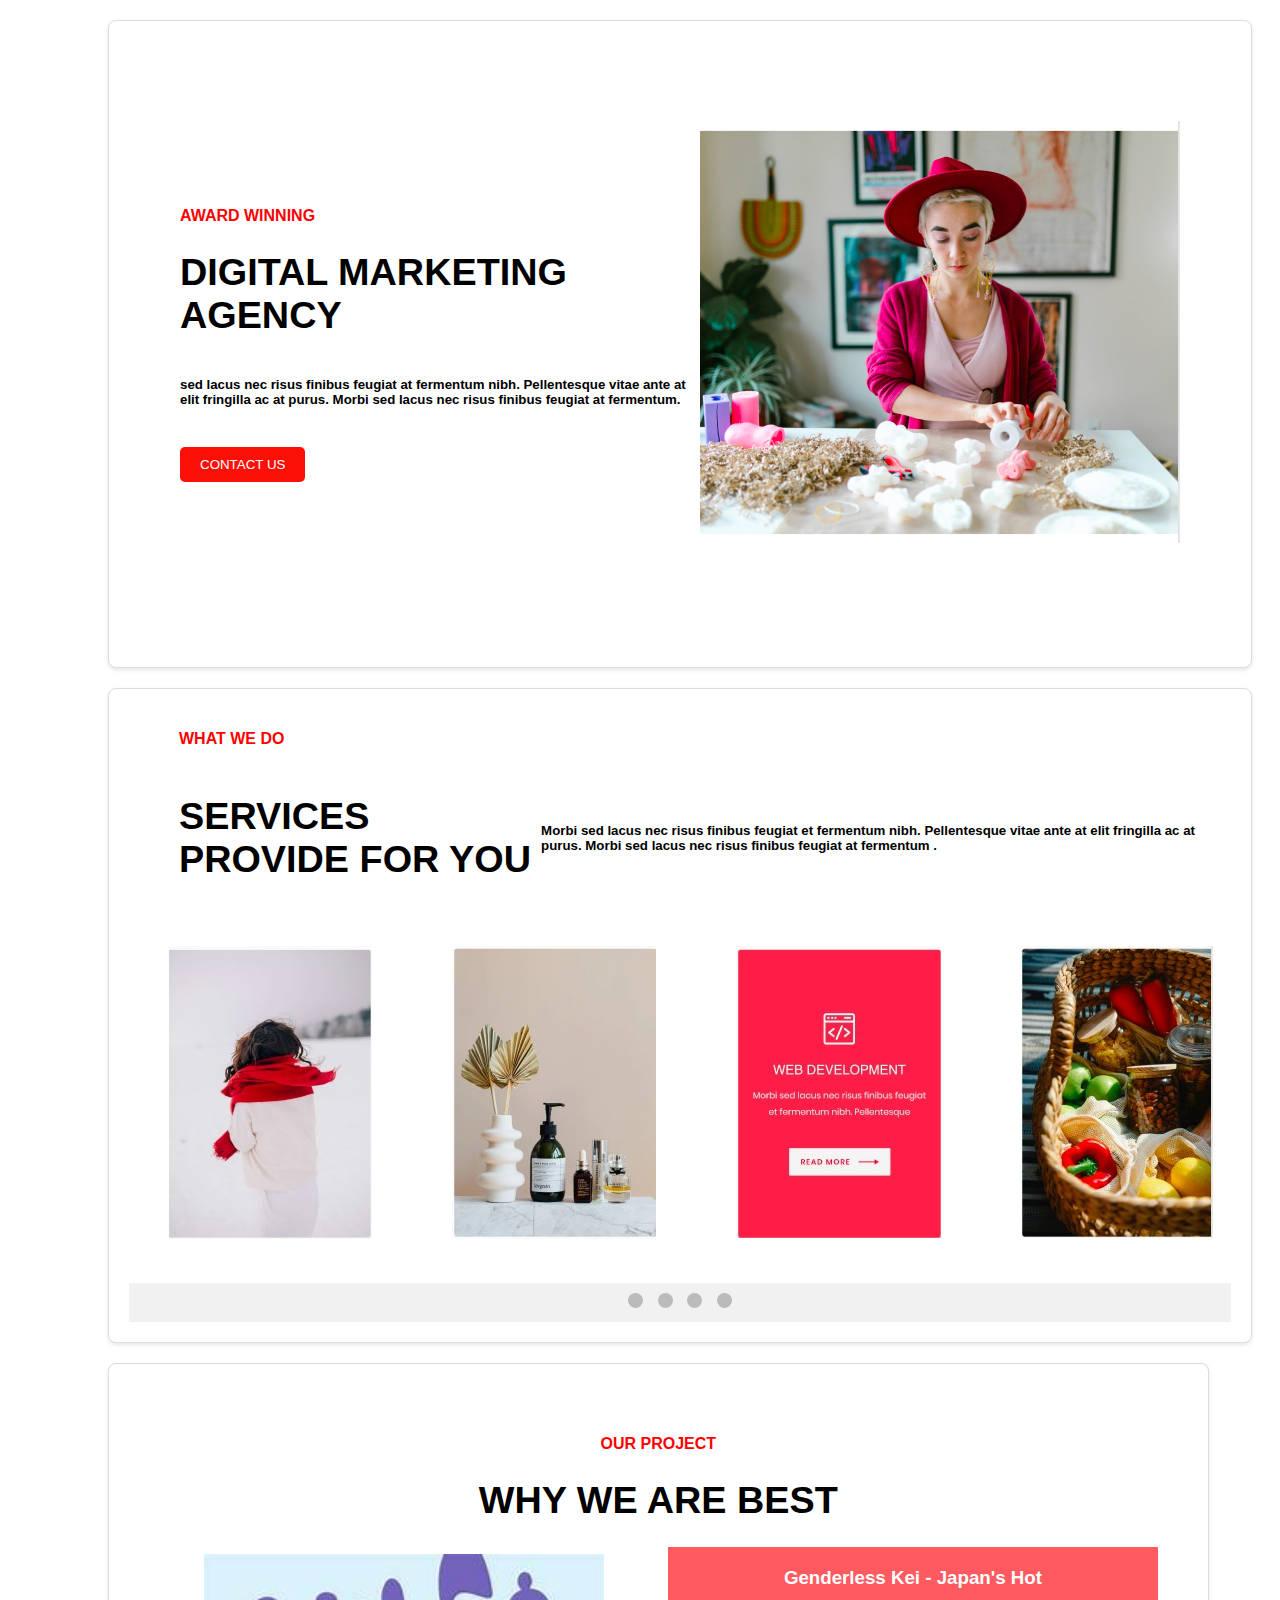
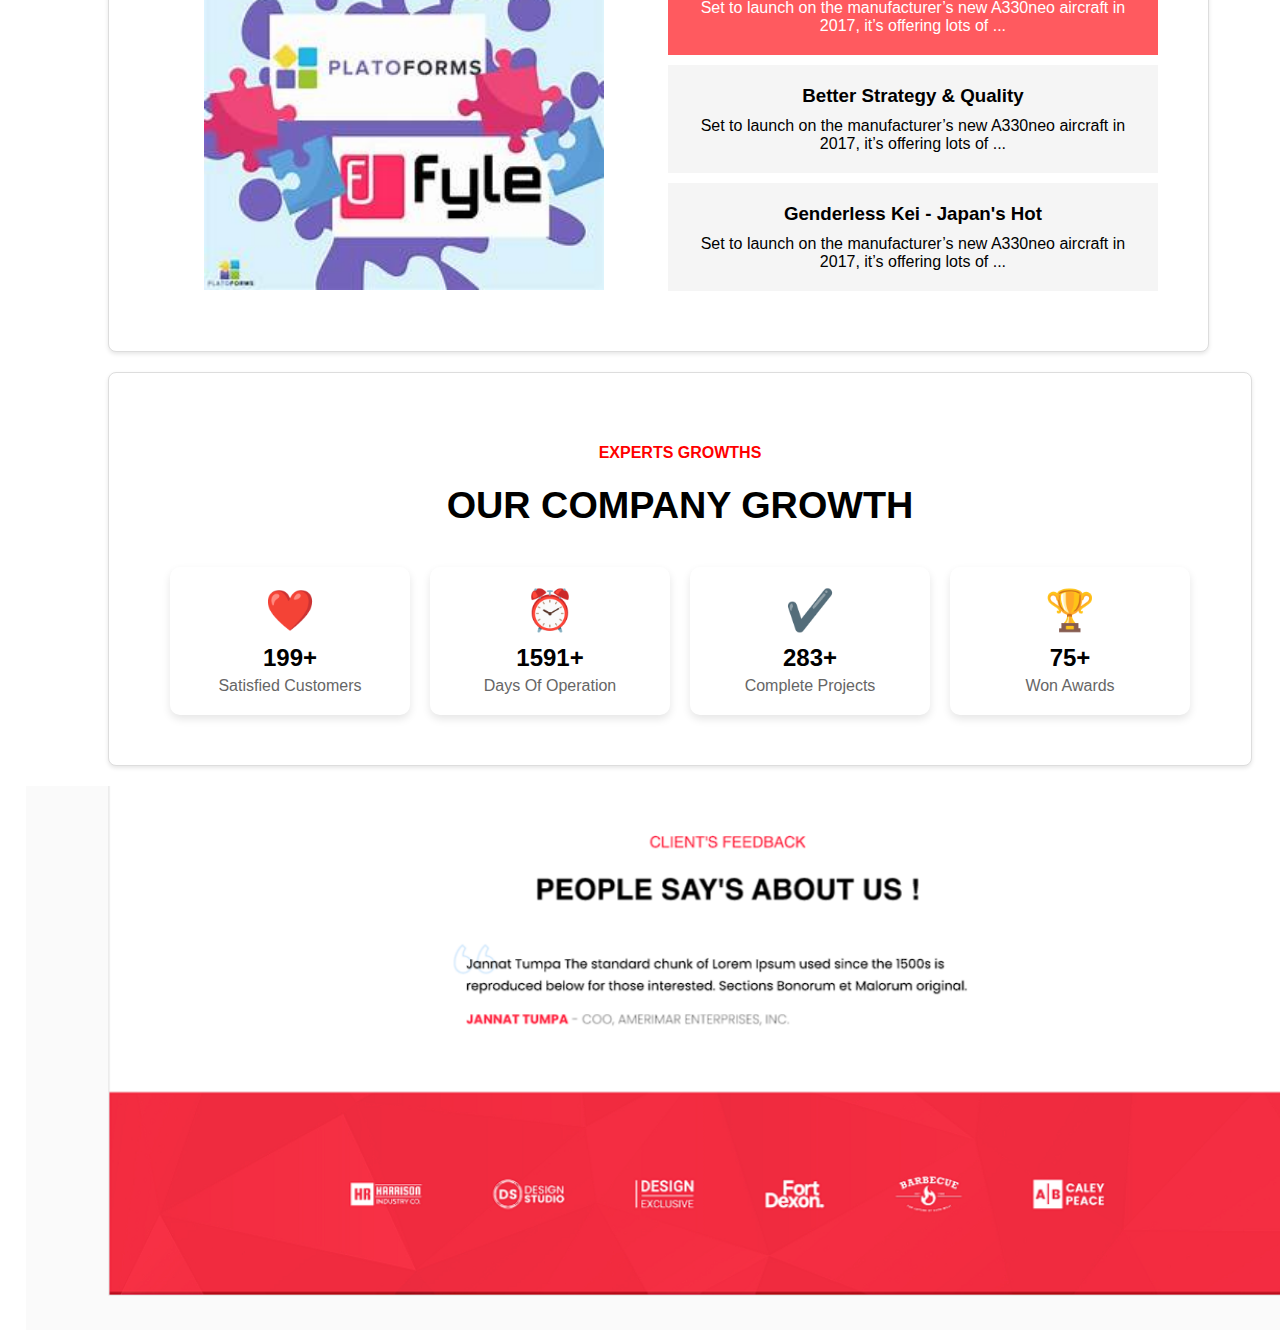
<file: index.html>
<!DOCTYPE html>
<html lang="en">
<head>
    <meta charset="UTF-8">
    <meta name="viewport" content="width=device-width, initial-scale=1.0">
    <title>Digital Marketing Agency</title>
    <link rel="stylesheet" href="styles.css">
</head>
<body>
    <section class="section1">
        <div class="container">
            <!-- Intro Section -->
            <div class="abc">
                <div class="intro">
                    <h4>AWARD WINNING</h4>
                    <h1>DIGITAL MARKETING AGENCY</h1>
                    <p>
                        <h5>sed lacus nec risus finibus feugiat at fermentum nibh. Pellentesque
                            vitae ante at elit fringilla ac at purus.
                            Morbi sed lacus nec risus finibus feugiat at fermentum.</h5>
                    </p>
                    <a href="contact.html">
                        <button id="contactBtn">CONTACT US</button>
                    </a>
                </div>
                <div>
                    <img src="img/img1.jpg" alt="Image Description"/>
                </div>
            </div>
        </div>
    </section>
    
       


       <section class="what-we-do">
            <h4>WHAT WE DO</h4>
            <div class="s">
                <div class="xyz">
                   
                    <h1>SERVICES PROVIDE FOR YOU</h1>
                    <p>
                        <h5>Morbi sed lacus nec risus finibus feugiat et fermentum nibh. Pellentesque
                            vitae ante at elit fringilla ac at purus. Morbi sed lacus nec risus finibus
                            feugiat at fermentum
                            .</h5>
                    </p>
                </div>
                
                <div class="slider-container">
                    <div class="slider">
                        <div class="slide"><img src="img/sl1.jpg" alt="Image 1"></div>
                        <div class="slide"><img src="img/sl2.jpg" alt="Image 2"></div>
                        <div class="slide">
                            <a href="https://www.fylehq.com/" target="_blank">
                                <img src="img/sl3.jpg" alt="Image 3">
                            </a>
                        </div>
                        <div class="slide"><img src="img/sl4.jpg" alt="Image 4"></div>
                       
                    </div>
                    <div class="slider-dots">
                        <span class="dot" onclick="currentSlide(0)" ></span>
                        <span class="dot" onclick="currentSlide(1)"></span>
                        <span class="dot" onclick="currentSlide(2)"></span>
                        <span class="dot" onclick="currentSlide(3)"></span>
                    </div>
                </div>
            </div>
        </section> 


        <!-- OUR PROJECT Section -->

        <section class="our-project">
            <h4>OUR PROJECT</h4>
            <h1>WHY WE ARE BEST</h1>
            <div class="content">
                <div class="image-container">
                    <img id="main-image" src="img/demo1.jpg" alt="Main Image">
                </div>
                <div class="text-container">
                    <div class="text-item active" onclick="changeImage('img/demo1.jpg')">
                        <h3>Genderless Kei - Japan's Hot</h3>
                        <p>Set to launch on the manufacturer’s new A330neo aircraft in 2017, it’s offering lots of ...</p>
                    </div>
                    <div class="text-item" onclick="changeImage('img/A.jpg')">
                        <h3>Better Strategy & Quality</h3>
                        <p>Set to launch on the manufacturer’s new A330neo aircraft in 2017, it’s offering lots of ...</p>
                    </div>
                    <div class="text-item" onclick="changeImage('img/demo.jpg')">
                        <h3>Genderless Kei - Japan's Hot</h3>
                        <p>Set to launch on the manufacturer’s new A330neo aircraft in 2017, it’s offering lots of ...</p>
                    </div>
                </div>
            </div>
        </section>
     



    <section class="company-growth">
        <h4>EXPERTS GROWTHS</h4>
        <h1>OUR COMPANY GROWTH</h1>
        <div class="cards">
            <div class="card">
                <div class="icon">❤️</div>
                <div class="number">199+</div>
                <div class="description">Satisfied Customers</div>
            </div>
            <div class="card">
                <div class="icon">⏰</div>
                <div class="number">1591+</div>
                <div class="description">Days Of Operation</div>
            </div>
            <div class="card">
                <div class="icon">✔️</div>
                <div class="number">283+</div>
                <div class="description">Complete Projects</div>
            </div>
            <div class="card">
                <div class="icon">🏆</div>
                <div class="number">75+</div>
                <div class="description">Won Awards</div>
            </div>
        </div>
    </section>

    <section class="bottom">
        <div class="bimg">
            <img id="main-image" src="img/B.jpg" >
        </div>
    </section>
    <script src="script.js"></script>
</body>
</html>
</file>
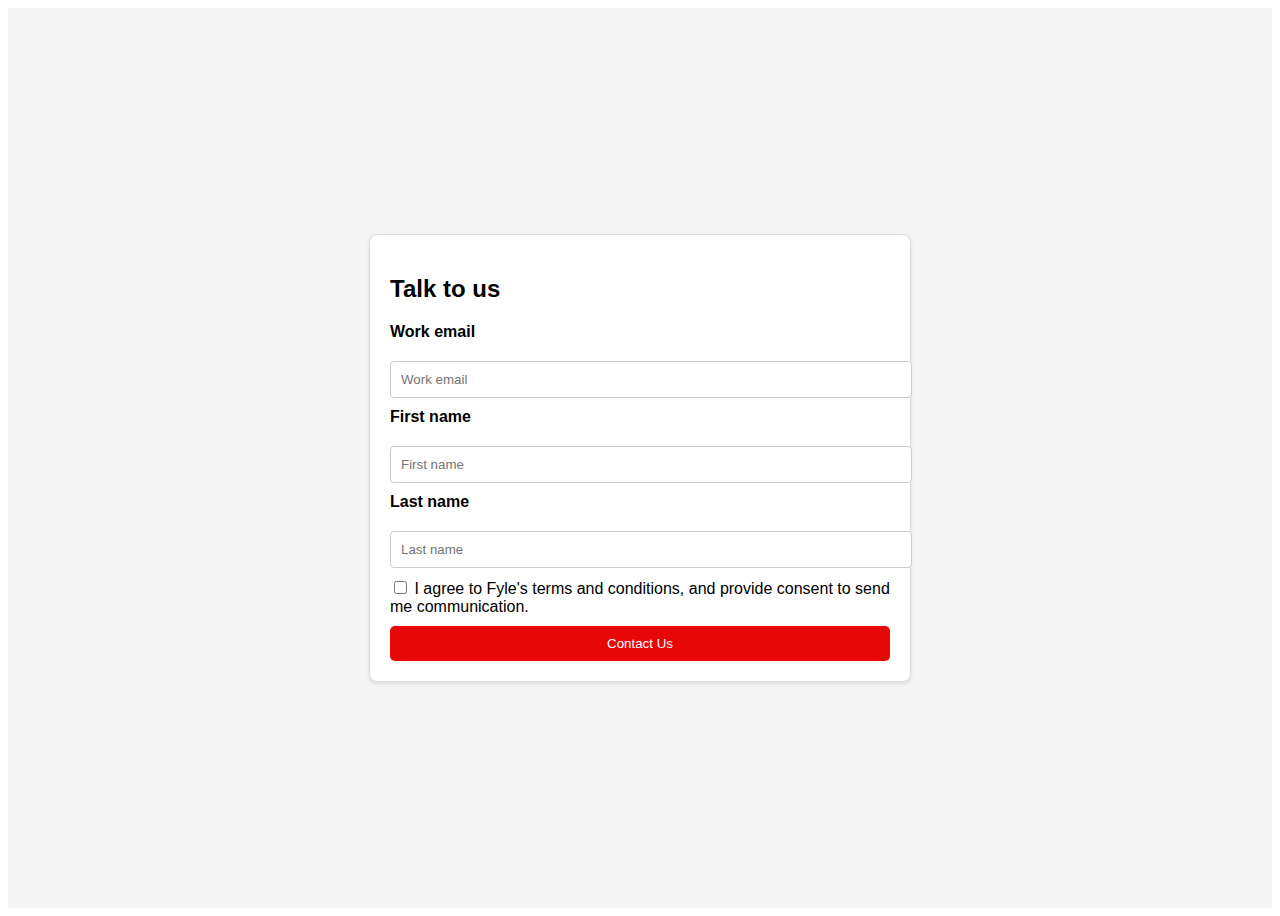
<file: contact.html>
<!DOCTYPE html>
<html lang="en">
<head>
    <meta charset="UTF-8">
    <meta name="viewport" content="width=device-width, initial-scale=1.0">
    <title>Contact Us</title>
    <link rel="stylesheet" href="styles.css">
</head>
<body>
    <div class="form-popup">
        <form action="https://getform.io/f/azylymwb" method="POST" class="form-container">
            <h2>Talk to us</h2>
            <label for="email"><b>Work email</b></label>
            <input type="email" placeholder="Work email" name="email" required>

            <label for="first-name"><b>First name</b></label>
            <input type="text" placeholder="First name" name="first-name" required>

            <label for="last-name"><b>Last name</b></label>
            <input type="text" placeholder="Last name" name="last-name" required>

            <label>
                <input type="checkbox" name="terms" required> I agree to Fyle's terms and 
                conditions, and provide consent to send me communication.
            </label>

            <button type="submit" class="btn">Contact Us</button>
        </form>
    </div>
</body>
</html>
</file>
<file: styles.css>
h1{
    font-size: 1cm;
}
.what-we-do {
    /* text-align: center; */
    padding: 20px;
    border: 1px solid #ddd;
    background-color: #fff;
    box-shadow: 0 2px 4px rgba(0,0,0,0.1);
    /* width: 80%; */
    max-width: 1200px;
    margin: 20px;
    border-radius: 8px;
    margin-left: 100px;
}

.our-project{
    padding: 20px;
    border: 1px solid #ddd;
    background-color: #fff;
    box-shadow: 0 2px 4px rgba(0,0,0,0.1);
    width: 79%;
    /* max-width: 1200px; */
    margin: 20px;
    border-radius: 8px;
    margin-left: 100px;
}

.company-growth{
    padding: 20px;
    border: 1px solid #ddd;
    background-color: #fff;
    box-shadow: 0 2px 4px rgba(0,0,0,0.1);
    /* width: 80%; */
    max-width: 1200px;
    margin: 20px;
    border-radius: 8px;
    margin-left: 100px;
}
.bottom{
    margin-left: 18px;
}
.bottom .bimg img{
    width: 1370px;

}

body {
    font-family: Arial, sans-serif;
}

.section1 {
    
    padding: 20px;
    border: 1px solid #ddd;
    background-color: #fff;
    box-shadow: 0 2px 4px rgba(0,0,0,0.1);
    padding-top: 100px;
     max-width: 1200px;
    margin: 20px;
    border-radius: 8px;
    margin-left: 100px;

}

.container {
    display: flex;
    flex-direction: column;
    align-items: center;
}

.intro h4 {
    margin-bottom: 10px;
}

.intro h1 {
    margin-bottom: 20px;
}

.intro p {
    margin-bottom: 40px;
}

.intro button {
    padding: 10px 20px;
    background-color: #fc0f07;
    color: white;
    border: none;
    border-radius: 5px;
    cursor: pointer;
    transition: background-color 0.3s ease;
}

.intro button:hover {
    background-color: #f70419;
}

.form-popup {
    display: flex;
    justify-content: center;
    align-items: center;
    height: 100vh;
    background-color: #f5f5f5;
}

.form-container {
    padding: 20px;
    border: 1px solid #ddd;
    background-color: #fff;
    box-shadow: 0 2px 4px rgba(0,0,0,0.1);
    width: 80%;
    max-width: 500px;
    margin: 20px;
    border-radius: 8px;
}

.form-container h2 {
    margin-bottom: 20px;
}

.form-container label {
    margin-bottom: 10px;
    display: block;
}

.form-container input[type="email"],
.form-container input[type="text"] {
    width: 100%;
    padding: 10px;
    margin: 10px 0;
    border: 1px solid #ccc;
    border-radius: 4px;
}

.form-container button {
    width: 100%;
    padding: 10px;
    background-color: #e70707;
    color: white;
    border: none;
    border-radius: 5px;
    cursor: pointer;
    transition: background-color 0.3s ease;
}

.form-container button:hover {
    background-color: #f70707;
}




.what-we-do h4{
    padding-left: 50px;
}



.abc{
    display: flex;
    height: fit-content;
    width: 1000px;
    align-items: center;
    border: 1opx red;
    padding-bottom: 100px;
   
   
}


h4{
    color:red;
}


.h5{
    width: 20px;

}

.xyz{
    align-items: center;
   display: flex;
height:auto;
width: auto;
padding-left: 50px;

}







.slider-container {
    position: relative;
    max-width: 100%;
    margin: auto;
} 

 .slider {
    display: flex;
    overflow: hidden;
    width: 100%;
  
}
.slide{
    padding: 40px;
    
}
@keyframes slide {
    0% { transform: translateX(0%); }
    33% { transform: translateX(-100%); }
    66% { transform: translateX(-200%); }
    100% { transform: translateX(0%); }
}

/* .slider-container {
    position: relative;
  
    width: 300px;
    height:400px ;
    overflow: hidden;
    border: 1px solid #ddd;
    box-shadow: 0 2px 4px rgba(0, 0, 0, 0.1);
    padding-left: 500px;
    background-color: #fff;
    margin-left: 80px;
}

.slider {
    display: flex;
    width: calc(100% * 6 / 3); 
    transition: transform 0.5s ease-in-out;
}

.slider-container .slider img {
    width: 100%;
    padding-left: 10px;
}

.slide {
    min-width: calc(100% / 3); 
} */

.slider-dots {
    text-align: center;
    padding: 10px 0;
    background: #f1f1f1;
}

.slider-dots .dot {
    height: 15px;
    width: 15px;
    margin: 0 5px;
    background-color: #bbb;
    border-radius: 50%;
    display: inline-block;
    cursor: pointer;
}

.slider-dots .dot.active {
    background-color: #717171;
}









.our-project {
    text-align: center;
    padding: 50px;
}

.content {
    display: flex;
    justify-content: center;
    align-items: center;
    gap: 20px;
}

.image-container {
    flex: 1;
}

.image-container img {
    width: 100%;
    max-width: 400px;
    height: auto;
}

.text-container {
    flex: 1;
}

.text-item {
    background-color: #f5f5f5;
    padding: 20px;
    margin-bottom: 10px;
    cursor: pointer;
    transition: background-color 0.3s ease;
}

.text-item:hover, .text-item.active {
    background-color: #ff5a5f;
    color: white;
}

.text-item h3 {
    margin: 0 0 10px;
}

.text-item p {
    margin: 0;
}

.company-growth {
    text-align: center;
    padding: 50px 20px;
}

.company-growth h2 {
    color: red;
    font-weight: normal;
    margin: 0;
}

.company-growth h1 {
    font-weight: bold;
    margin: 10px 0 40px;

}

.cards {
    display: flex;
    justify-content: center;
    gap: 20px;
    flex-wrap: wrap;
}

.card {
    background-color: white;
    padding: 20px;
    border-radius: 10px;
    box-shadow: 0 4px 8px rgba(0, 0, 0, 0.1);
    text-align: center;
    transition: transform 0.3s ease, box-shadow 0.3s ease;
    cursor: pointer;
    width: 200px;
}

.card:hover {
    transform: translateY(-10px);
    box-shadow: 0 8px 16px rgba(0, 0, 0, 0.2);
}

.icon {
    font-size: 40px;
    margin-bottom: 10px;
}

.number {
    font-size: 24px;
    font-weight: bold;
    margin-bottom: 5px;
}.description {
    font-size: 16px;
    color: #666;
}
</file>
